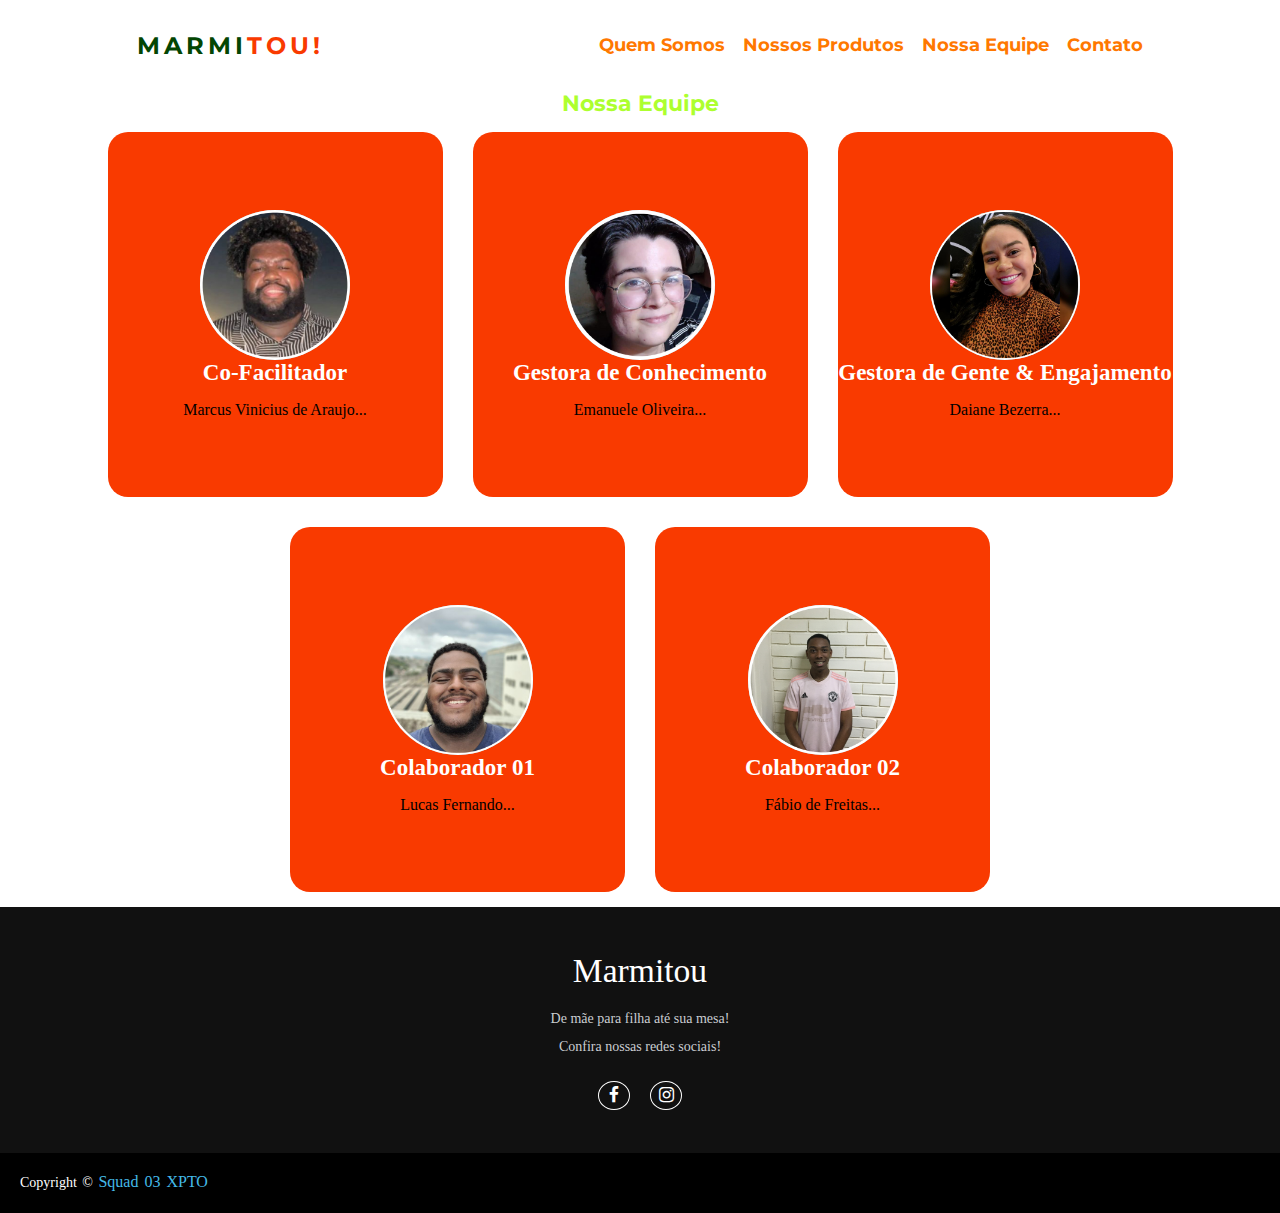
<file: cardsequipe.html>
<!DOCTYPE html>
<html lang="pt-br">
<head>
    <meta charset="UTF-8">
    <meta http-equiv="X-UA-Compatible" content="IE=edge">
    <meta name="viewport" content="width=device-width, initial-scale=1.0">

    <title>Marmitou</title>

    <link rel="stylesheet" href="https://stackpath.bootstrapcdn.com/font-awesome/4.7.0/css/font-awesome.min.css">

    <!--Link com o CSS Externo-->
    <link rel="stylesheet" href="css/style.css">
</head>
<body>
        <!--Menu Inicial-->
    <nav class="navbar">

        <a class="logo-menu" href="pginicial.html">Marmi<span>tou!</span></a>

        <ul class="itens-menu">

            <!--Menu Hamburger Mobile-->
            <input type="checkbox" id="checkbox_toggle" />
            <label for="checkbox_toggle" class="hamburger">&#9776;</label>

            <div class="menu">
                <li><a href="quemsomos.html">Quem Somos</a></li>
                <li><a href="index.html">Nossos Produtos</a></li>
                <li><a href="cardsequipe.html">Nossa Equipe</a></li>
                <li><a href="formcontato.html">Contato</a></li>
            </div>
        </ul>

    </nav>

    <div class="conteudoequipe">

    <div class="titulo-cards">
        <h1>Nossa Equipe</h1>
    </div>


    <div class="container-cards">

        <div class="Card">
            <img class="img-cards" src="img/Marcus_Vinicius_de_Araujo.png" alt="">   
            <h5>Co-Facilitador</h5>
            <div class="Paragrafo-button">
                <p>Marcus Vinicius de Araujo...</p>
            </div><!--Paragrafo-button-->
        </div><!--Card-->


        <div class="Card">
            <img class="img-cards" src="img/Emanuele_Oliveira.png" alt="">  
            <h5>Gestora de Conhecimento</h5>
            <div class="Paragrafo-button">
                <p>Emanuele Oliveira...</p>
            </div><!--Paragrafo-button-->
        </div><!--Card-->


        <div class="Card">
            <img class="img-cards" src="img/Daiane_Bezerra.png" alt="">   
            <h5>Gestora de Gente & Engajamento</h5>
            <div class="Paragrafo-button">
                <p>Daiane Bezerra...</p>
            </div><!--Paragrafo-button-->
        </div><!--Card-->


        <div class="Card">
            <img class="img-cards" src="img/Lucas_Fernando_Santos.png" alt="">
                <h5>Colaborador 01</h5>
                <div class="Paragrafo-button">
                    <p>Lucas Fernando...</p>
                </div><!--Paragrafo-button-->
        </div><!--Card-->


        <div class="Card">
                <img class="img-cards" src="img/Fabio_de_Freitas.png" alt="">
                <h5>Colaborador 02</h5>
                <div class="Paragrafo-button">
                    <p>Fábio de Freitas...</p>
                </div><!--Paragrafo-button-->
        </div><!--Card-->

        
    </div>
    </div>   
    <footer>
        <div class="footer-container">
            <h3>Marmitou</h3>
            <p>De mãe para filha até sua mesa! <br>
                Confira nossas redes sociais! </p>
            <!--Inserir icones de redes sociais-->
            <ul class="socials">
                <li><a href="#"><i class="fa fa-facebook"></i></a></li>
                <li><a href="#"><i class="fa fa-instagram"></i></a></li>
            </ul>
            </div>
            <div class="footer-bottom">
                <p>copyright &copy; <a href="#">Squad 03 XPTO</a>  </p>
            </div>
        </div>

    </footer>
            
    
</body>
</html>
</file>
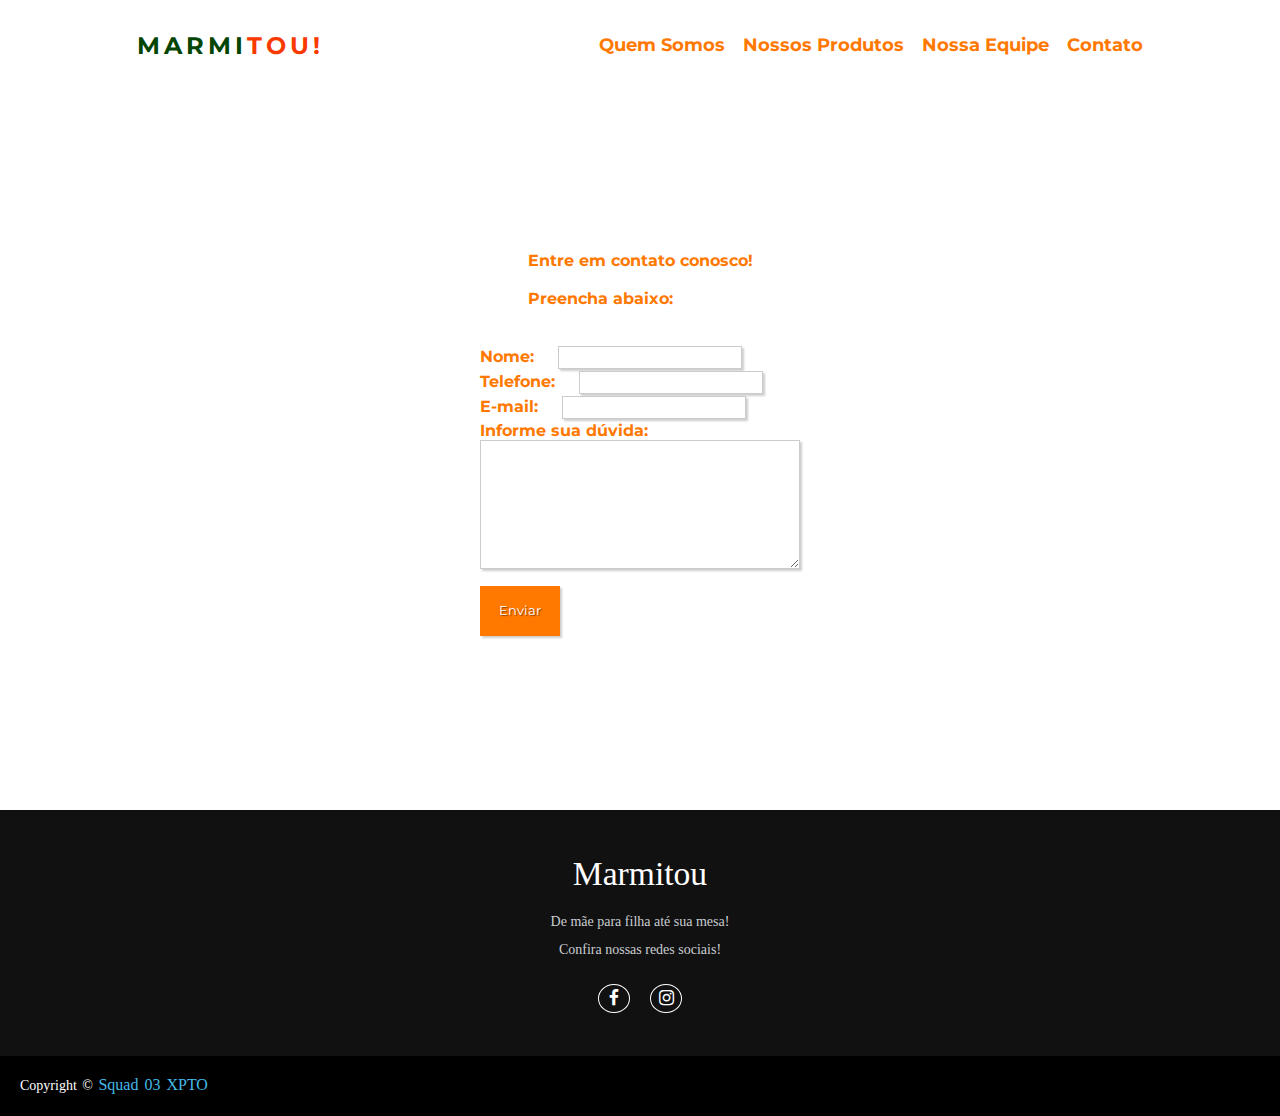
<file: formcontato.html>
<!DOCTYPE html>
<html lang="pt-br">
<head>
    <meta charset="UTF-8">
    <meta http-equiv="X-UA-Compatible" content="IE=edge">
    <meta name="viewport" content="width=device-width, initial-scale=1.0">

    <title>Marmitou</title>
    <link rel="stylesheet" href="css/style.css">
    <link rel="stylesheet" href="./css/formulario.css">

    <link rel="stylesheet" href="https://stackpath.bootstrapcdn.com/font-awesome/4.7.0/css/font-awesome.min.css">

    <!--Link com o CSS Externo-->
    
</head>
<body>

    <script></script>
        <!--Menu Inicial-->
    <nav class="navbar">

        <a class="logo-menu" href="pginicial.html">Marmi<span>tou!</span></a>

        <ul class="itens-menu">

            <!--Menu Hamburger Mobile-->
            <input type="checkbox" id="checkbox_toggle" />
            <label for="checkbox_toggle" class="hamburger">&#9776;</label>

            <div class="menu">
                <li><a href="quemsomos.html">Quem Somos</a></li>
                <li><a href="index.html">Nossos Produtos</a></li>
                <li><a href="cardsequipe.html">Nossa Equipe</a></li>
                <li><a href="formcontato.html">Contato</a></li>
            </div>
        </ul>

    </nav>

    <div class="container-form">
        <div class="campo">
            <h1 id="titulo">Entre em contato conosco!</h1>
            <br>
            <p id="subtitulo"><strong>Preencha abaixo:</strong></p>
            <br>
            <br>
          </div>
        
           <form>
               <fieldset class="grupo">
                   <div class="campo">
                    <label for="nome"><strong>Nome:</strong></label>
                    <input type="text" name="nome" id="nome" required>
                   </div>
                   
                   <div class="campo">
                    <label for="telefone"><strong>Telefone:</strong></label>
                    <input type="telefone" onkeypress="return event.charCode >=48 && event.charCode<=57"name="telefone" id="telefone" required>
                   </div>
        
                   <div class="campo">
                    <label for="email"><strong>E-mail:</strong></label>
                    <input type="email" name="email" id="email" required>
                   </div>
               </fieldset>
        
        
        <div class="campo">  
            <label><strong>Informe sua dúvida:</strong></label><br>
            <div class="container">
                <div class="comment">
                    <textarea row="6"   class="textinput" nome="experiencia" required></textarea>
                </div>
            </div>
            
        </div>
        
        <input type="submit" class="enviar" onclick="Enviar();" value="Enviar" />
        </form>

    </div>

    <footer>
        <div class="footer-container">
            <h3>Marmitou</h3>
            <p>De mãe para filha até sua mesa! <br>
                Confira nossas redes sociais! </p>
            <!--Inserir icones de redes sociais-->
            <ul class="socials">
                <li><a href="#"><i class="fa fa-facebook"></i></a></li>
                <li><a href="#"><i class="fa fa-instagram"></i></a></li>
            </ul>
        </div>
        <div class="footer-bottom">
            <p>copyright &copy; <a href="#">Squad 03 XPTO</a>  </p>
        </div>
    </footer>

               
</body>

<script type="text/javascript" src="js/form.js"></script>

<script>
    function Enviar() {

var nome = document.getElementById("nome");

if (nome.value != "") {
    alert('Obrigado sr(a) ' + nome.value + ' os seus dados foram encaminhados com sucesso');
}

}
</script>


</html>
</file>
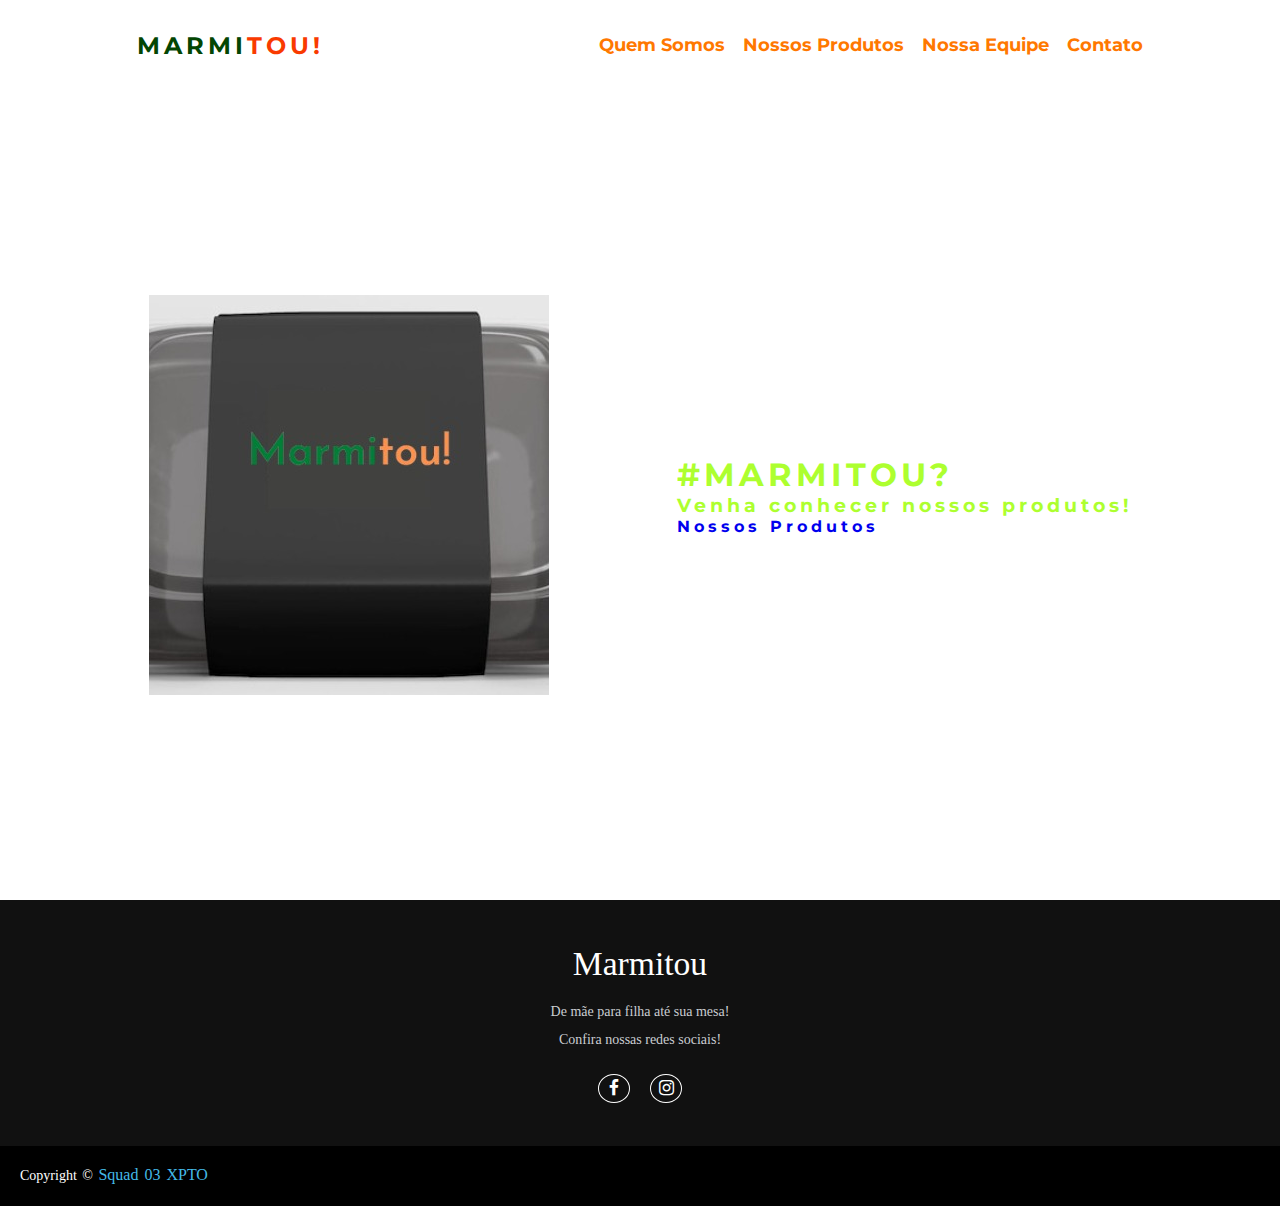
<file: pginicial.html>
<!DOCTYPE html>
<html lang="pt-br">
<head>
    <meta charset="UTF-8">
    <meta http-equiv="X-UA-Compatible" content="IE=edge">
    <meta name="viewport" content="width=device-width, initial-scale=1.0">

    <title>Marmitou</title>

    <link rel="stylesheet" href="https://stackpath.bootstrapcdn.com/font-awesome/4.7.0/css/font-awesome.min.css">

    <!--Link com o CSS Externo-->
    <link rel="stylesheet" href="css/style.css">
</head>
<body>
        <!--Menu Inicial-->
    <nav class="navbar">

        <a class="logo-menu" href="pginicial.html">Marmi<span>tou!</span></a>

        <ul class="itens-menu">

            <!--Menu Hamburger Mobile-->
            <input type="checkbox" id="checkbox_toggle" />
            <label for="checkbox_toggle" class="hamburger">&#9776;</label>

            <div class="menu">
                <li><a href="quemsomos.html">Quem Somos</a></li>
                <li><a href="index.html">Nossos Produtos</a></li>
                <li><a href="cardsequipe.html">Nossa Equipe</a></li>
                <li><a href="formcontato.html">Contato</a></li>
            </div>
        </ul>

    </nav>


    
        <div class="conteudo-out-menu">
            <div class="img-inicial">

            </div>
    
            <div class="texto-inicial">
                <div class="marmitese-titulo">
                    <h1>#Marmitou?</h1>
                </div>
                <div class="marmitese-descricao">
                    <h3>Venha conhecer nossos produtos!</h3>
                    <a href='index.html'>Nossos Produtos</a>
                </div>
            </div>
        </div> 
        <footer>
            <div class="footer-container">
                <h3>Marmitou</h3>
                <p>De mãe para filha até sua mesa! <br>
                    Confira nossas redes sociais! </p>
                <!--Inserir icones de redes sociais-->
                <ul class="socials">
                    <li><a href="#"><i class="fa fa-facebook"></i></a></li>
                    <li><a href="#"><i class="fa fa-instagram"></i></a></li>
                </ul>
            </div>
            <div class="footer-bottom">
                <p>copyright &copy; <a href="#">Squad 03 XPTO</a>  </p>
            </div>
        </footer>
            
    
</body>
</html>
</file>
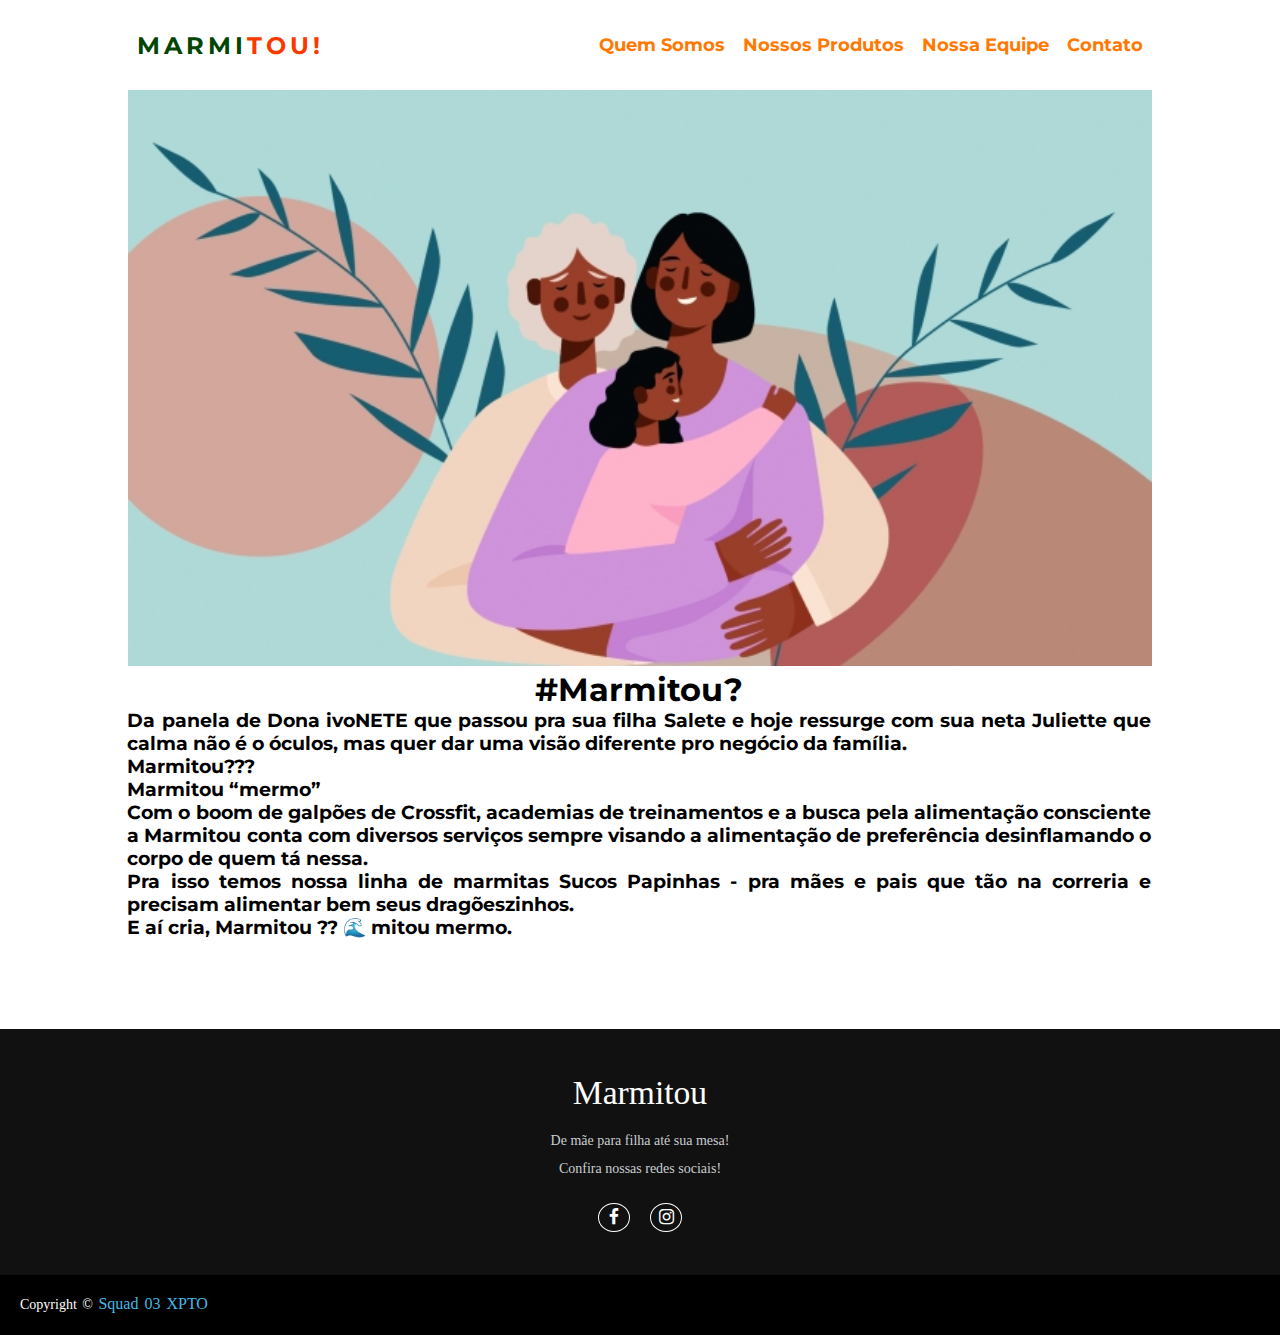
<file: quemsomos.html>
<!DOCTYPE html>
<html lang="pt-br">
<head>
    <meta charset="UTF-8">
    <meta http-equiv="X-UA-Compatible" content="IE=edge">
    <meta name="viewport" content="width=device-width, initial-scale=1.0">

    <title>Marmitou</title>

    <link rel="stylesheet" href="https://stackpath.bootstrapcdn.com/font-awesome/4.7.0/css/font-awesome.min.css">

    <!--Link com o CSS Externo-->
    <link rel="stylesheet" href="css/style.css">
</head>
<body>
        <!--Menu Inicial-->
    <nav class="navbar">

        <a class="logo-menu" href="pginicial.html">Marmi<span>tou!</span></a>

        <ul class="itens-menu">

            <!--Menu Hamburger Mobile-->
            <input type="checkbox" id="checkbox_toggle" />
            <label for="checkbox_toggle" class="hamburger">&#9776;</label>

            <div class="menu">
                <li><a href="quemsomos.html">Quem Somos</a></li>
                <li><a href="index.html">Nossos Produtos</a></li>
                <li><a href="cardsequipe.html">Nossa Equipe</a></li>
                <li><a href="formcontato.html">Contato</a></li>
            </div>
        </ul>

    </nav>


    
        <div class="conteudo-quemsomos">
            <div class="img-quemsomos">
                <img src="img/vmf.jpg" class="vmf" alt="">
            </div>
    
            <div class="texto-quemsomos">
                <div class="quemsomos-titulo">
                    <h1>#Marmitou?</h1>
                </div>
                <div class="quemsomos-historia">
                    <h3> <p> Da panela de Dona ivoNETE que passou pra sua filha Salete e hoje 
                        ressurge com sua neta Juliette que calma não é o óculos, mas quer dar uma visão 
                        diferente pro negócio da família.</p>

                        <p>Marmitou???</p> 
                        
                        <p>Marmitou “mermo”</p> 
                        
                        <p>Com o boom de galpões de Crossfit, academias de treinamentos e a busca pela alimentação
                         consciente a Marmitou conta com diversos serviços sempre visando a alimentação de preferência 
                         desinflamando o corpo de quem tá nessa.</p>
                        
                         <p>Pra isso temos nossa linha de marmitas
                        Sucos
                        Papinhas - pra mães e pais que tão na correria e precisam alimentar bem seus dragõeszinhos.</p>
                        
                        <p>E aí cria, Marmitou ?? 🌊 mitou mermo.</p></h3>
                </div>
            </div>
        </div> 
        <footer>
            <div class="footer-container">
                <h3>Marmitou</h3>
                <p>De mãe para filha até sua mesa! <br>
                    Confira nossas redes sociais! </p>
                <!--Inserir icones de redes sociais-->
                <ul class="socials">
                    <li><a href="#"><i class="fa fa-facebook"></i></a></li>
                    <li><a href="#"><i class="fa fa-instagram"></i></a></li>
                </ul>
            </div>
            <div class="footer-bottom">
                <p>copyright &copy; <a href="#">Squad 03 XPTO</a>  </p>
            </div>
        </footer>
            
    
</body>
</html>
</file>
<file: css/formulario.css>
@import url('https://fonts.googleapis.com/css2?family=Montserrat:wght@300&family=Raleway:ital,wght@1,200&family=Rubik+Mono+One&family=Source+Code+Pro&display=swap');


#titulo{
    font-family: 'Montserrat', sans-serif;
    color:  rgba(255, 120, 0, 1.0);
    
    font-size: 100%;
}

#subtitulo{
    font-family: 'Montserrat', sans-serif;
    color: rgba(255, 120, 0, 1.0);
}



.container-form{
    font-family: 'Montserrat', sans-serif;
    display: flex;
    align-items: center;
    justify-content: center;
    flex-direction: column;
    width: 100vw;
    height: 80vh;
}

.telefone{
    margin-right: 0px;
}

.campo label{
    margin-bottom: 0.2em;
    color: rgba(255, 120, 0, 1.0);
    margin-right: 20px;
}

fieldset{
    border: 0;
}

.campo input[type="text"], .campo input[type="email"], .campo input[type="telefone"], .campo input[type="textarea"]{
    padding: 0.2em;
    border: 1px solid rgba(0,0,0,0.2);
    box-shadow: 2px 2px 2px rgba(0,0,0,0.2);
    size: 60%;
    margin-bottom: 0.2em;
    
}

textarea{
    border: 1px solid rgba(0,0,0,0.2);
    box-shadow: 2px 2px 2px rgba(0,0,0,0.2);
    width: 320px; height: 129px;
    
}



.campo input:focus, .campo textarea:focus{
    background: rgba(255, 120, 0, 1.0);
}

.enviar{
    font-family: 'Montserrat', sans-serif;
    width: 80px;
    height: 50px;
    font-size: 80%;
    background: rgba(255, 120, 0, 1.0);
    border: 1.4em;
    margin-bottom: 1em;
    margin-top: 1em;
    color: #fff ;
    padding: 0.2em o.6em;
    box-shadow: 2px 2px 2px rgba(0,0,0,0.2);
    text-shadow: 1px 1px 1px rgba(0,0,0,0.5);
}


.enviar:hover {
    background:#fff;
    box-shadow: inset 2px 2px 2px rgba(0,0,0,0.2);
    text-shadow:none;
}
</file>
<file: css/style.css>
/*Importando Fontes*/
@import url('https://fonts.googleapis.com/css2?family=Montserrat:wght@300&family=Raleway:ital,wght@1,200&family=Rubik+Mono+One&family=Source+Code+Pro&display=swap');

/* Reset CSS */
* {
    margin: 0;
    padding: 0;
    box-sizing: border-box;
}

html{
    overflow-x: hidden;
}

footer{
    margin: 0;
    padding: 0;
    box-sizing: border-box;
}
   
a {
    text-decoration: none;
    
}

.itens-menu a:hover{
    opacity: 0.7;
    color: rgba(255, 120, 0, 1.0);
}

.logo-menu:hover{
    opacity: 0.7;
}

li {
    list-style: none;
}

.logo-menu{
    font-size: 24px;
    text-transform: uppercase;/*Letras Maiúsculas*/
    letter-spacing: 4px;
    color: #034603;
    transition: 0.3s;
}

span{
    color: #f93a00;
}

.tou{
    color: #f93a00;
}

.navbar{
    display: flex;
    justify-content: space-around;
    align-items: center;
    font-family: 'Montserrat', sans-serif;
    font-weight: bold;
    background-color: white;
    height: 10vh;
}

.itens-menu a{
    color:rgba(255, 120, 0, 1.0);
    transition: 0.3s ease;
}

.menu{
    display: flex;
    gap: 1em;
    font-size: 18px;
}

input[type=checkbox]{
    display: none;
} 

/*HAMBURGER MENU*/
.hamburger {
    display: none;
    font-size: 24px;
    user-select: none;
}

/*Inicio do conteúdo inicial*/
.conteudo-out-menu{
    display: flex;
    flex-direction: row;
    align-items: center;
    justify-content: center;
    height: 90vh;
    width: 100vw;
}



.img-inicial{
    width: 400px;
    height: 400px;
    background-color: orangered;
    margin-right: 10vw;
    background-image: url("../img/marmita.jpeg");
    background-repeat: no-repeat;
    background-position:center;    
}

.marmitese-titulo{
    text-transform: uppercase;/*Letras Maiúsculas*/
    letter-spacing: 4px;
    color:greenyellow;
    font-family: 'Montserrat', sans-serif;
    font-weight: bold;
}

.marmitese-descricao{
    letter-spacing: 4px;
    color:greenyellow;
    font-family: 'Montserrat', sans-serif;
    font-weight: bold;
}

footer{

    bottom: 0;
    left: 0;
    right: 0;
    background: #111;
    height: auto;
    width: 100vw;
    padding-top: 40px;
    color: #fff;
}

.footer-container{
    display: flex;
    align-items: center;
    justify-content: center;
    flex-direction: column;
    text-align: center;
}

.footer-container h3{
    font-size: 2.1rem;
    font-weight: 500;
    text-transform: capitalize;
    line-height: 3rem;
}

.footer-container p{
    max-width: 500px;
    margin: 10px;
    line-height: 28px;
    font-size: 14px;
    color: #cacdd2;
}

.socials{
    list-style: none;
    display: flex;
    align-items: center;
    justify-content: center;
    margin: 1rem 0 3rem 0;
}
.socials li{
    margin: 0 10px;
}
.socials a{
    text-decoration: none;
    color: #fff;
    border: 1.1px solid white;
    padding: 5px;

    border-radius: 50%;

}
.socials a i{
    font-size: 1.1rem;
    width: 20px;


    transition: color .4s ease;

}
.socials a:hover i{
    color: aqua;
}

.footer-bottom{
    background: #000;
    width: 100vw;
    padding: 20px;
    padding-bottom: 40px;
    text-align: center;
}
.footer-bottom p{
    float: left;
    font-size: 14px;
    word-spacing: 2px;
    text-transform: capitalize;
}
.footer-bottom p a{
    color:#44bae8;
    font-size: 16px;
    text-decoration: none;
}
.footer-bottom span{
    text-transform: uppercase;
    opacity: .4;
    font-weight: 200;
}

/*Quem somos*/

.conteudo-quemsomos{
    width: 100vw;
    height: auto;
    display: flex;
    flex-direction: column;
    justify-content: center;
    align-items: center;
}

.img-quemsomos{
    width: 80%; 
    height: auto;
}

.vmf{
    width: 100%;
}

.texto-quemsomos{
    height: auto;
    display: flex;
    justify-content: center;
    align-items: center;
    flex-direction: column;
    font-family: 'Montserrat', sans-serif;
    text-align: justify;
    margin-right: 4vw;
    margin-left: 50px;
    margin-bottom: 10vh;
    width: 80%;
}

/* APLICAÇÃO MEDIA QUERIES */
@media (max-width: 768px) {
   .menu { 
    display:none;
    position: absolute;
    background-color:white;
    right: 0;
    left: 0;
    text-align: center;
    padding: 16px 0;
    height: auto;
   }
   .menu li:hover {
    display: inline-block;
    transition: 0.3s ease;
   }
   .menu li + li {
    margin-top: 12px;
   }

   input[type=checkbox]:checked ~ .menu{
    display: block;
   }

   .hamburger {
    display: block;
   }

   .itens-menu{
    color: rgba(255, 120, 0, 1.0);
   }



   /*Inicio do conteúdo inicial*/
    .conteudo-out-menu{
        display: flex;
        flex-direction:column;
        justify-content: flex-start;
    }

    .img-inicial{
        width: 100%;
        margin-right: 0px;
        margin-top: 0px;
    }

    .imglogo{
        width: 200px;
        height: 200px;
    }

    .img-quemsomos{
        width: 100%;    
    }

    .texto-quemsomos{
        margin-left: 20px;
    }

}

/*https://www.devmedia.com.br/criando-form-de-contato-com-html5-css3-e-javascript/29415*/

button{
    background-color: #f9004d;
    color: #fff;
    text-transform: none;
    border: 2px solid transparent;
    font-weight: bold;
    padding: 13px 20px;
    border-radius: 30px;
    transition: .4s;
    
}

button:hover{
    background-color: transparent;
    border: 2px solid #f9004d;
    cursor: pointer;
}

.container-cards{
    width: 100vw;
    height: auto;
    display: flex;
    flex-wrap: wrap;
    align-items: center;
    justify-content: center;
}

.title h2{
    color: #fff;
    font-size: 75px;
    width: 1130px;
    margin: 30px auto;
    text-align: center;
}


.Card{
    display: flex;
    align-items: center;
    justify-content: center;
    flex-direction: column;
    background: #f93a00;
    height: 365px;
    width: 335px;
    border-radius: 20px;
    margin: 15px;
    overflow: hidden;
    text-align:  center;
    
}

.Card i{
    font-size: 50px;
    display: block;
    text-align: center;
    margin: 25px 0px;
    color: #5a1d00;
}

h5{
    color: #fff;
    font-size: 23px;
    margin-bottom: 15px;
}

.img-cards{
    background-color: #aaa;
    border-radius: 50%;
    width: 150px;
    height: 150px;
    overflow: hidden;
}

  .img-cards img {

    bottom: 0;
    width: 100%;
  }

.titulo-cards{
    display: flex;
    align-items: center;
    justify-content: center;
    font-size: 11px;
    color:greenyellow;
    font-family: 'Montserrat', sans-serif;
}

.conteudoequipe{
    display: flex;
    align-items: center;
    justify-content: center;
    flex-direction: column;
}
</file>
